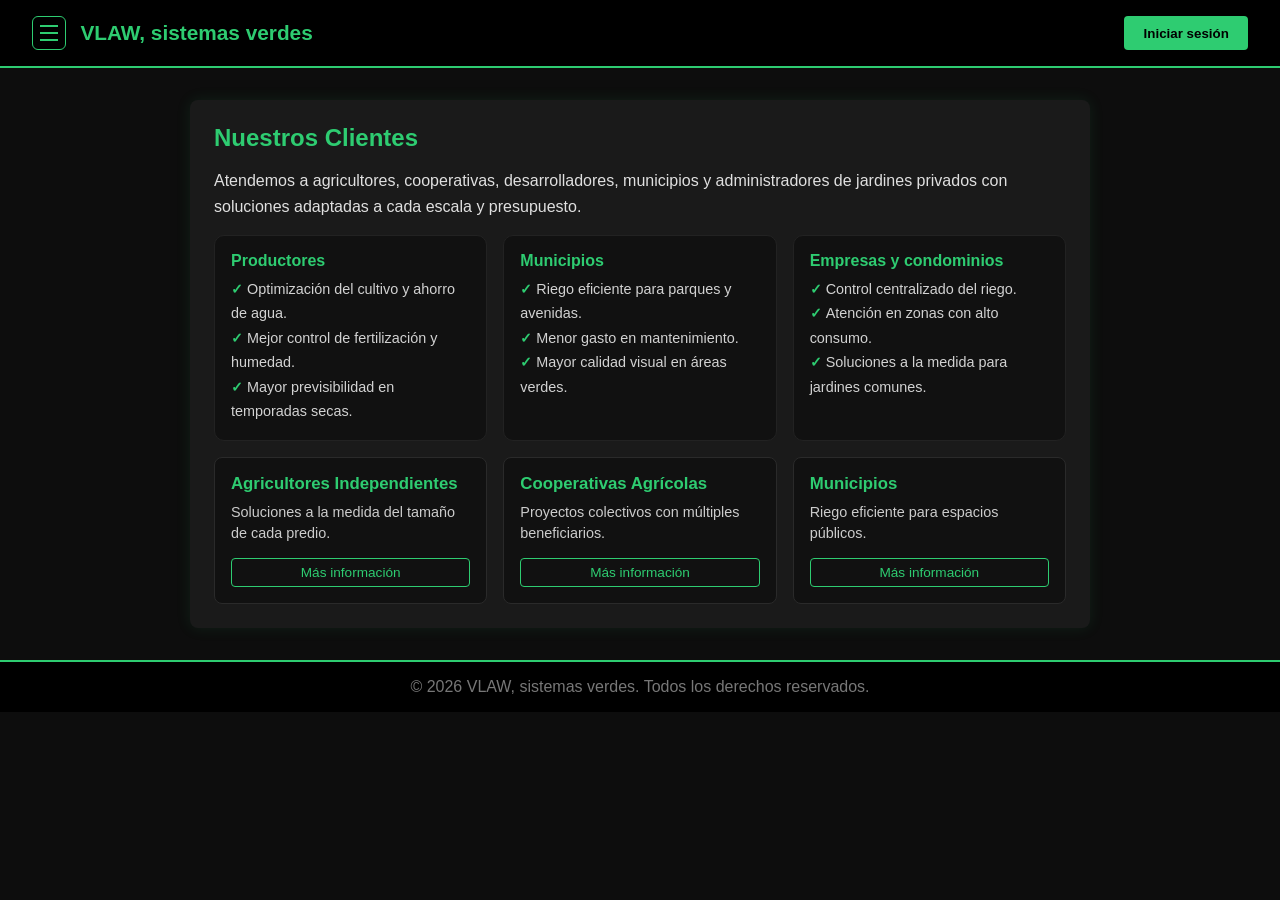
<file: clientes.html>
<!DOCTYPE html>
<html lang="es">
<head>
  <meta charset="UTF-8">
  <meta name="viewport" content="width=device-width, initial-scale=1.0">
  <title>Clientes | VLAW, sistemas verdes</title>
  <link rel="stylesheet" href="styles.css">
</head>
<body>
<div class="topbar" id="topBar">
  <header>
    <div class="brand">
      <button class="menu-toggle" id="menuToggle" aria-label="Abrir menú de navegación" aria-expanded="false">
        <span class="bar"></span><span class="bar"></span><span class="bar"></span>
      </button>
      <h1>VLAW, sistemas verdes</h1>
    </div>
    <div id="authArea">
      <button class="btn" id="loginBtn">Iniciar sesión</button>
      <div id="userPanel">
        <span id="userName" style="color:#2ecc71;"></span>
        <button class="btn" id="logoutBtn">Salir</button>
      </div>
    </div>
  </header>
  <nav class="tabs" id="tabsNav">
        <a href="index.html" class="nav-link" data-page="Inicio">Inicio</a>
        <a href="sobre-nosotros.html" class="nav-link" data-page="Sobre Nosotros">Sobre Nosotros</a>
        <a href="servicios.html" class="nav-link" data-page="Servicios">Servicios</a>
        <a href="sistemas-riego.html" class="nav-link" data-page="Sistemas de Riego">Sistemas de Riego</a>
        <a href="productos.html" class="nav-link" data-page="Productos">Productos</a>
        <a href="proyectos.html" class="nav-link" data-page="Proyectos">Proyectos</a>
        <a href="clientes.html" class="nav-link" data-page="Clientes">Clientes</a>
        <a href="sostenibilidad.html" class="nav-link" data-page="Sostenibilidad">Sostenibilidad</a>
        <a href="preguntas-frecuentes.html" class="nav-link" data-page="Preguntas Frecuentes">Preguntas Frecuentes</a>
        <a href="mi-informacion.html" class="nav-link" data-page="Mi información">Mi información</a>
        <a href="contacto.html" class="nav-link" data-page="Contacto">Contacto</a>
  </nav>
</div>
<main id="contenido">
  <div class="tab-content active">
    <h2>Nuestros Clientes</h2>
      <p>Atendemos a agricultores, cooperativas, desarrolladores, municipios y administradores de jardines privados con soluciones adaptadas a cada escala y presupuesto.</p>
      <div class="split-list">
        <div class="mini-card">
          <h3>Productores</h3>
          <ul>
            <li>Optimización del cultivo y ahorro de agua.</li>
            <li>Mejor control de fertilización y humedad.</li>
            <li>Mayor previsibilidad en temporadas secas.</li>
          </ul>
        </div>
        <div class="mini-card">
          <h3>Municipios</h3>
          <ul>
            <li>Riego eficiente para parques y avenidas.</li>
            <li>Menor gasto en mantenimiento.</li>
            <li>Mayor calidad visual en áreas verdes.</li>
          </ul>
        </div>
        <div class="mini-card">
          <h3>Empresas y condominios</h3>
          <ul>
            <li>Control centralizado del riego.</li>
            <li>Atención en zonas con alto consumo.</li>
            <li>Soluciones a la medida para jardines comunes.</li>
          </ul>
        </div>
      </div>
      <div class="card-grid" id="grid-clientes"></div>
  </div>
</main>
<footer><p>&copy; 2026 VLAW, sistemas verdes. Todos los derechos reservados.</p></footer>

<div class="modal-overlay" id="modalOverlay">
  <div class="modal">
    <button class="close-btn" id="closeModal">&times;</button>
    <div id="loginForm">
      <h2>Iniciar sesión</h2>
      <input type="text" id="loginUser" placeholder="Usuario">
      <input type="password" id="loginPass" placeholder="Contraseña">
      <button class="btn" id="loginSubmit" style="width:100%;">Entrar</button>
      <p class="msg" id="loginMsg"></p>
      <p style="margin-top:1rem;">¿No tienes cuenta? <span class="switch-link" id="showRegister">Regístrate</span></p>
    </div>
    <div id="registerForm" style="display:none;">
      <h2>Crear cuenta</h2>
      <input type="text" id="regName" placeholder="Nombre completo">
      <input type="email" id="regEmail" placeholder="Correo electrónico">
      <input type="tel" id="regPhone" placeholder="Teléfono">
      <input type="text" id="regCity" placeholder="Ciudad">
      <input type="text" id="regCompany" placeholder="Empresa o proyecto">
      <input type="text" id="regUser" placeholder="Usuario">
      <input type="password" id="regPass" placeholder="Contraseña">
      <button class="btn" id="registerSubmit" style="width:100%;">Registrarme</button>
      <p class="msg" id="registerMsg"></p>
      <p style="margin-top:1rem;">¿Ya tienes cuenta? <span class="switch-link" id="showLogin">Inicia sesión</span></p>
    </div>
  </div>
</div>

<script src="app.js"></script>
</body>
</html>
</file>
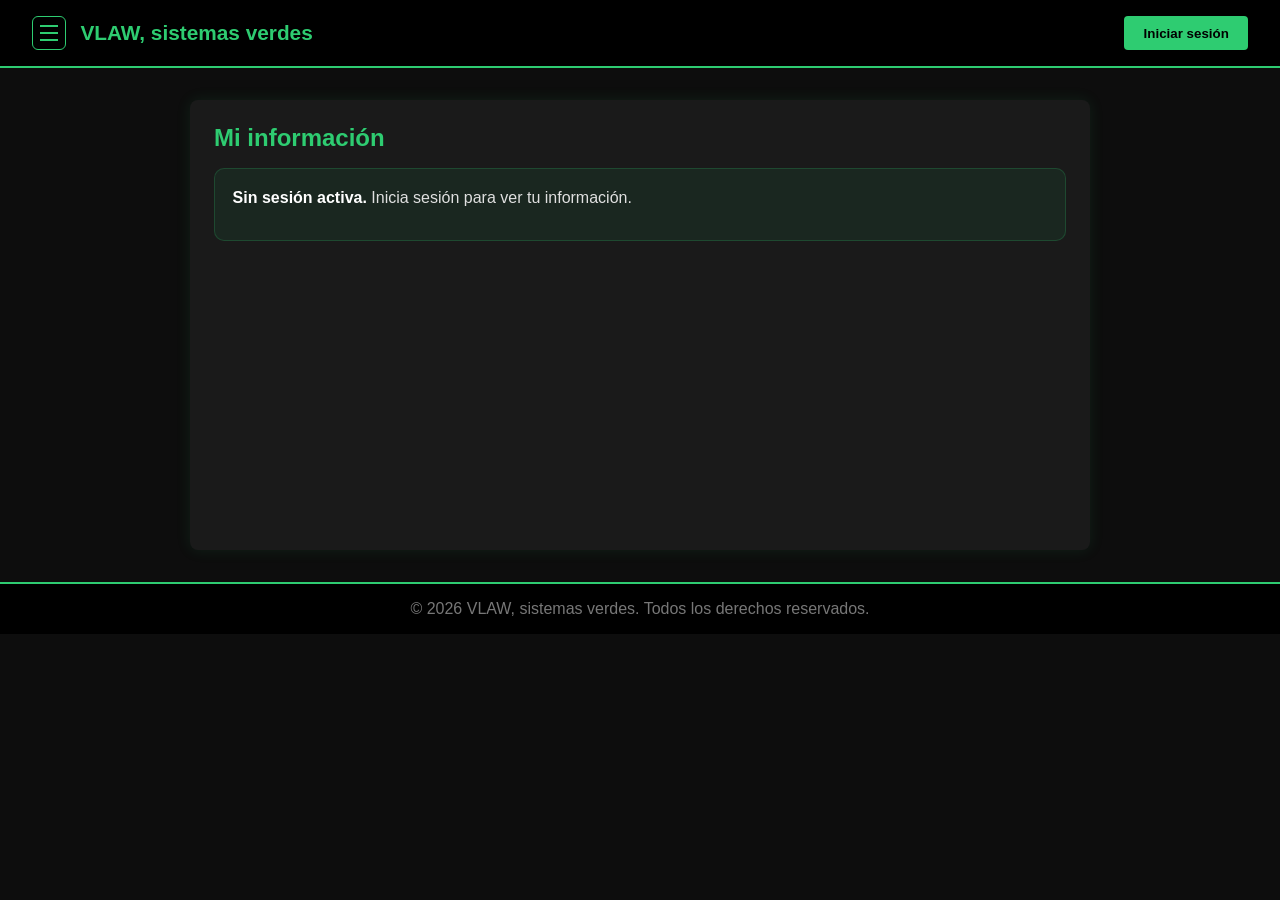
<file: mi-informacion.html>
<!DOCTYPE html>
<html lang="es">
<head>
  <meta charset="UTF-8">
  <meta name="viewport" content="width=device-width, initial-scale=1.0">
  <title>Mi información | VLAW, sistemas verdes</title>
  <link rel="stylesheet" href="styles.css">
</head>
<body>
<div class="topbar" id="topBar">
  <header>
    <div class="brand">
      <button class="menu-toggle" id="menuToggle" aria-label="Abrir menú de navegación" aria-expanded="false">
        <span class="bar"></span><span class="bar"></span><span class="bar"></span>
      </button>
      <h1>VLAW, sistemas verdes</h1>
    </div>
    <div id="authArea">
      <button class="btn" id="loginBtn">Iniciar sesión</button>
      <div id="userPanel">
        <span id="userName" style="color:#2ecc71;"></span>
        <button class="btn" id="logoutBtn">Salir</button>
      </div>
    </div>
  </header>
  <nav class="tabs" id="tabsNav">
        <a href="index.html" class="nav-link" data-page="Inicio">Inicio</a>
        <a href="sobre-nosotros.html" class="nav-link" data-page="Sobre Nosotros">Sobre Nosotros</a>
        <a href="servicios.html" class="nav-link" data-page="Servicios">Servicios</a>
        <a href="sistemas-riego.html" class="nav-link" data-page="Sistemas de Riego">Sistemas de Riego</a>
        <a href="productos.html" class="nav-link" data-page="Productos">Productos</a>
        <a href="proyectos.html" class="nav-link" data-page="Proyectos">Proyectos</a>
        <a href="clientes.html" class="nav-link" data-page="Clientes">Clientes</a>
        <a href="sostenibilidad.html" class="nav-link" data-page="Sostenibilidad">Sostenibilidad</a>
        <a href="preguntas-frecuentes.html" class="nav-link" data-page="Preguntas Frecuentes">Preguntas Frecuentes</a>
        <a href="mi-informacion.html" class="nav-link" data-page="Mi información">Mi información</a>
        <a href="contacto.html" class="nav-link" data-page="Contacto">Contacto</a>
  </nav>
</div>
<main id="contenido">
  <div class="tab-content active">
    <h2>Mi información</h2>
      <div id="miInfoContainer"></div>
  </div>
</main>
<footer><p>&copy; 2026 VLAW, sistemas verdes. Todos los derechos reservados.</p></footer>

<div class="modal-overlay" id="modalOverlay">
  <div class="modal">
    <button class="close-btn" id="closeModal">&times;</button>
    <div id="loginForm">
      <h2>Iniciar sesión</h2>
      <input type="text" id="loginUser" placeholder="Usuario">
      <input type="password" id="loginPass" placeholder="Contraseña">
      <button class="btn" id="loginSubmit" style="width:100%;">Entrar</button>
      <p class="msg" id="loginMsg"></p>
      <p style="margin-top:1rem;">¿No tienes cuenta? <span class="switch-link" id="showRegister">Regístrate</span></p>
    </div>
    <div id="registerForm" style="display:none;">
      <h2>Crear cuenta</h2>
      <input type="text" id="regName" placeholder="Nombre completo">
      <input type="email" id="regEmail" placeholder="Correo electrónico">
      <input type="tel" id="regPhone" placeholder="Teléfono">
      <input type="text" id="regCity" placeholder="Ciudad">
      <input type="text" id="regCompany" placeholder="Empresa o proyecto">
      <input type="text" id="regUser" placeholder="Usuario">
      <input type="password" id="regPass" placeholder="Contraseña">
      <button class="btn" id="registerSubmit" style="width:100%;">Registrarme</button>
      <p class="msg" id="registerMsg"></p>
      <p style="margin-top:1rem;">¿Ya tienes cuenta? <span class="switch-link" id="showLogin">Inicia sesión</span></p>
    </div>
  </div>
</div>

<script src="app.js"></script>
</body>
</html>
</file>
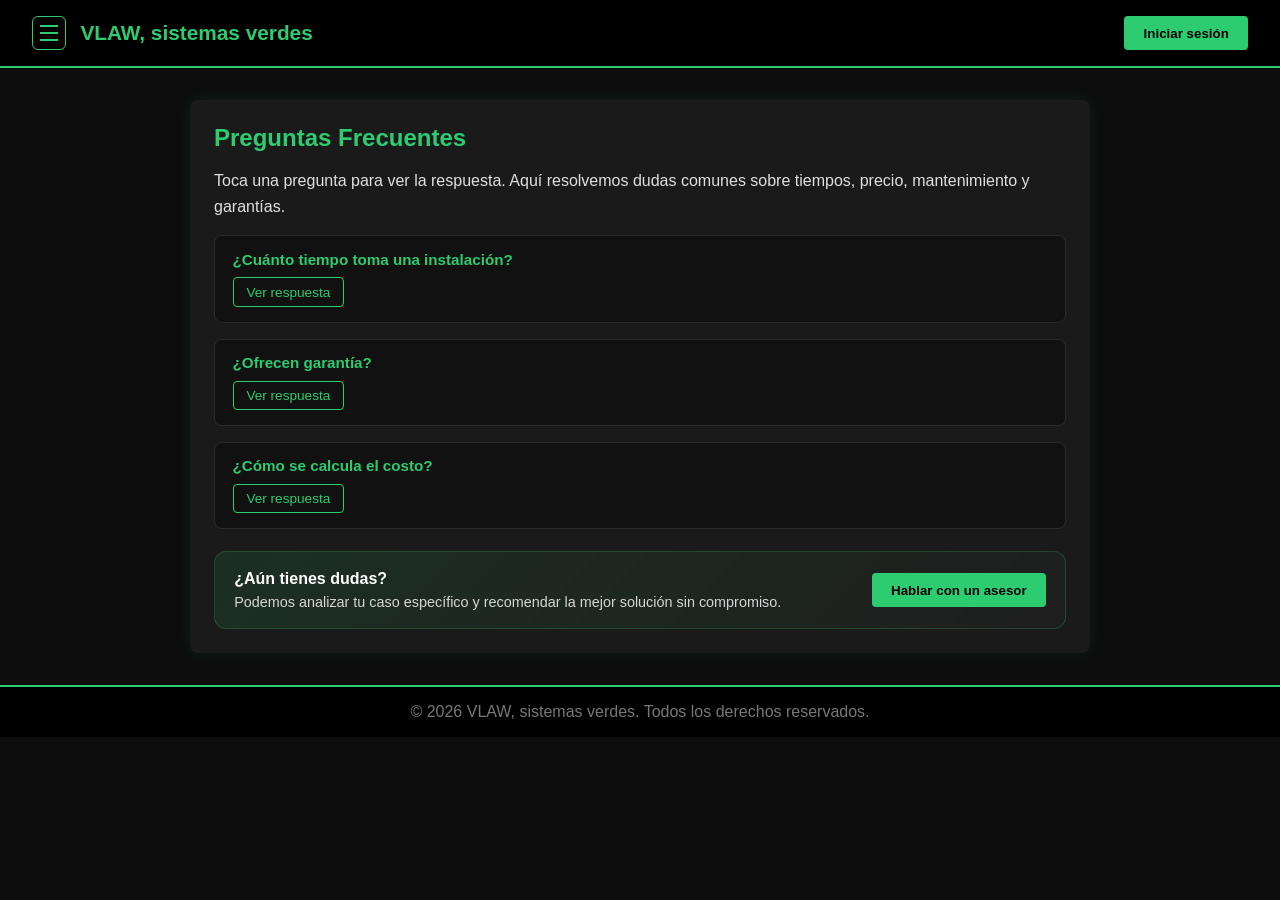
<file: preguntas-frecuentes.html>
<!DOCTYPE html>
<html lang="es">
<head>
  <meta charset="UTF-8">
  <meta name="viewport" content="width=device-width, initial-scale=1.0">
  <title>Preguntas Frecuentes | VLAW, sistemas verdes</title>
  <link rel="stylesheet" href="styles.css">
</head>
<body>
<div class="topbar" id="topBar">
  <header>
    <div class="brand">
      <button class="menu-toggle" id="menuToggle" aria-label="Abrir menú de navegación" aria-expanded="false">
        <span class="bar"></span><span class="bar"></span><span class="bar"></span>
      </button>
      <h1>VLAW, sistemas verdes</h1>
    </div>
    <div id="authArea">
      <button class="btn" id="loginBtn">Iniciar sesión</button>
      <div id="userPanel">
        <span id="userName" style="color:#2ecc71;"></span>
        <button class="btn" id="logoutBtn">Salir</button>
      </div>
    </div>
  </header>
  <nav class="tabs" id="tabsNav">
        <a href="index.html" class="nav-link" data-page="Inicio">Inicio</a>
        <a href="sobre-nosotros.html" class="nav-link" data-page="Sobre Nosotros">Sobre Nosotros</a>
        <a href="servicios.html" class="nav-link" data-page="Servicios">Servicios</a>
        <a href="sistemas-riego.html" class="nav-link" data-page="Sistemas de Riego">Sistemas de Riego</a>
        <a href="productos.html" class="nav-link" data-page="Productos">Productos</a>
        <a href="proyectos.html" class="nav-link" data-page="Proyectos">Proyectos</a>
        <a href="clientes.html" class="nav-link" data-page="Clientes">Clientes</a>
        <a href="sostenibilidad.html" class="nav-link" data-page="Sostenibilidad">Sostenibilidad</a>
        <a href="preguntas-frecuentes.html" class="nav-link" data-page="Preguntas Frecuentes">Preguntas Frecuentes</a>
        <a href="mi-informacion.html" class="nav-link" data-page="Mi información">Mi información</a>
        <a href="contacto.html" class="nav-link" data-page="Contacto">Contacto</a>
  </nav>
</div>
<main id="contenido">
  <div class="tab-content active">
    <h2>Preguntas Frecuentes</h2>
      <p>Toca una pregunta para ver la respuesta. Aquí resolvemos dudas comunes sobre tiempos, precio, mantenimiento y garantías.</p>
      <div class="card-grid faq-grid" id="grid-faq"></div>
      <div class="cta-banner">
        <div>
          <strong style="display:block; color:#fff; margin-bottom:0.3rem;">¿Aún tienes dudas?</strong>
          <span style="color:#d6d6d6; font-size:0.9rem;">Podemos analizar tu caso específico y recomendar la mejor solución sin compromiso.</span>
        </div>
        <button class="btn" id="faqContact">Hablar con un asesor</button>
      </div>
  </div>
</main>
<footer><p>&copy; 2026 VLAW, sistemas verdes. Todos los derechos reservados.</p></footer>

<div class="modal-overlay" id="modalOverlay">
  <div class="modal">
    <button class="close-btn" id="closeModal">&times;</button>
    <div id="loginForm">
      <h2>Iniciar sesión</h2>
      <input type="text" id="loginUser" placeholder="Usuario">
      <input type="password" id="loginPass" placeholder="Contraseña">
      <button class="btn" id="loginSubmit" style="width:100%;">Entrar</button>
      <p class="msg" id="loginMsg"></p>
      <p style="margin-top:1rem;">¿No tienes cuenta? <span class="switch-link" id="showRegister">Regístrate</span></p>
    </div>
    <div id="registerForm" style="display:none;">
      <h2>Crear cuenta</h2>
      <input type="text" id="regName" placeholder="Nombre completo">
      <input type="email" id="regEmail" placeholder="Correo electrónico">
      <input type="tel" id="regPhone" placeholder="Teléfono">
      <input type="text" id="regCity" placeholder="Ciudad">
      <input type="text" id="regCompany" placeholder="Empresa o proyecto">
      <input type="text" id="regUser" placeholder="Usuario">
      <input type="password" id="regPass" placeholder="Contraseña">
      <button class="btn" id="registerSubmit" style="width:100%;">Registrarme</button>
      <p class="msg" id="registerMsg"></p>
      <p style="margin-top:1rem;">¿Ya tienes cuenta? <span class="switch-link" id="showLogin">Inicia sesión</span></p>
    </div>
  </div>
</div>

<script src="app.js"></script>
</body>
</html>
</file>
<file: styles.css>
* { margin: 0; padding: 0; box-sizing: border-box; }
  body { 
    font-family: Arial, sans-serif;
    background: #0d0d0d;
    color: #e0e0e0;
  }

  .topbar { position: relative; }

  header {
    background: #000;
    color: #fff;
    padding: 1rem 2rem;
    display: flex;
    justify-content: space-between;
    align-items: center;
    border-bottom: 2px solid #2ecc71;
  }

  .brand { display: flex; align-items: center; gap: 0.9rem; }

  header h1 { color: #2ecc71; font-size: 1.3rem; }

  .btn {
    background: #2ecc71;
    color: #000;
    border: none;
    padding: 0.6rem 1.2rem;
    border-radius: 4px;
    cursor: pointer;
    font-weight: bold;
  }
  .btn:hover { background: #27ae60; }

  .btn-outline {
    background: none;
    border: 1px solid #2ecc71;
    color: #2ecc71;
  }
  .btn-outline:hover { background: rgba(46, 204, 113, 0.12); }

  /* Botón de menú (hamburguesa) */
  .menu-toggle {
    display: flex;
    flex-direction: column;
    justify-content: center;
    gap: 5px;
    width: 34px;
    height: 34px;
    background: none;
    border: 1px solid #2ecc71;
    border-radius: 6px;
    cursor: pointer;
    padding: 0;
  }
  .menu-toggle .bar {
    display: block;
    width: 18px;
    height: 2px;
    margin: 0 auto;
    background: #2ecc71;
    transition: transform 0.25s ease, opacity 0.25s ease;
  }
  .menu-toggle[aria-expanded="true"] .bar:nth-child(1) { transform: translateY(7px) rotate(45deg); }
  .menu-toggle[aria-expanded="true"] .bar:nth-child(2) { opacity: 0; }
  .menu-toggle[aria-expanded="true"] .bar:nth-child(3) { transform: translateY(-7px) rotate(-45deg); }

  /* Menú desplegable de navegación */
  nav.tabs {
    position: absolute;
    top: 100%;
    left: 2rem;
    display: flex;
    flex-direction: column;
    width: 240px;
    max-height: 0;
    overflow: hidden;
    opacity: 0;
    background: #111;
    border: 1px solid #2ecc71;
    border-radius: 0 0 10px 10px;
    box-shadow: 0 14px 30px rgba(0, 0, 0, 0.5);
    transition: max-height 0.28s ease, opacity 0.2s ease;
    z-index: 60;
  }

  nav.tabs.open {
    max-height: 620px;
    opacity: 1;
    padding: 0.4rem 0;
  }

  nav.tabs button {
    background: none;
    border: none;
    color: #ccc;
    text-align: left;
    padding: 0.7rem 1.1rem;
    cursor: pointer;
    font-size: 0.92rem;
    border-left: 3px solid transparent;
  }

  nav.tabs button:hover { color: #2ecc71; background: rgba(46, 204, 113, 0.06); }
  nav.tabs button.active {
    color: #2ecc71;
    border-left: 3px solid #2ecc71;
    font-weight: bold;
    background: rgba(46, 204, 113, 0.08);
  }

  main {
    max-width: 900px;
    margin: 2rem auto;
    padding: 1.5rem;
    background: #1a1a1a;
    border-radius: 8px;
    box-shadow: 0 0 15px rgba(46, 204, 113, 0.1);
    min-height: 50vh;
  }

  .tab-content { display: none; }
  .tab-content.active { display: block; }

  .tab-content h2 { color: #2ecc71; margin-bottom: 1rem; }
  .tab-content p { line-height: 1.6; margin-bottom: 0.8rem; }

  .rich-layout {
    display: grid;
    grid-template-columns: 1.2fr 0.8fr;
    gap: 1.2rem;
    align-items: center;
    margin: 1.2rem 0 1.6rem;
  }

  .text-stack {
    display: grid;
    gap: 1rem;
  }

  .highlight-box {
    background: rgba(46, 204, 113, 0.08);
    border: 1px solid rgba(46, 204, 113, 0.2);
    border-radius: 10px;
    padding: 1rem 1.1rem;
  }

  .highlight-box strong {
    color: #fff;
  }

  .section-quote {
    margin: 1rem 0;
    padding: 1rem 1.1rem;
    border-left: 3px solid #2ecc71;
    background: rgba(255,255,255,0.02);
    color: #d9d9d9;
    font-style: italic;
  }

  .image-panel {
    border-radius: 12px;
    overflow: hidden;
    border: 1px solid rgba(46, 204, 113, 0.2);
    box-shadow: 0 10px 24px rgba(0,0,0,0.25);
  }

  .image-panel img {
    width: 100%;
    height: 100%;
    min-height: 240px;
    object-fit: cover;
    display: block;
  }
   
  .split-list {
    display: grid;
    grid-template-columns: repeat(auto-fit, minmax(220px, 1fr));
    gap: 1rem;
    margin-top: 1rem;
  }

  .mini-card {
    background: #111;
    border: 1px solid #222;
    border-radius: 10px;
    padding: 1rem;
  }

  .mini-card h3 {
    color: #2ecc71;
    margin-bottom: 0.4rem;
    font-size: 1rem;
  }

  .mini-card ul {
    list-style: none;
    padding-left: 0;
    color: #d2d2d2;
    line-height: 1.7;
    font-size: 0.9rem;
  }

  .mini-card li::before {
    content: "✓ ";
    color: #2ecc71;
    font-weight: bold;
  }

  .process-grid {
    display: grid;
    grid-template-columns: repeat(auto-fit, minmax(180px, 1fr));
    gap: 0.9rem;
    margin-top: 1rem;
  }

  .step {
    background: #101010;
    border: 1px solid #262626;
    border-radius: 10px;
    padding: 1rem;
    position: relative;
  }

  .step .num {
    width: 28px;
    height: 28px;
    border-radius: 50%;
    background: #2ecc71;
    color: #000;
    display: inline-flex;
    align-items: center;
    justify-content: center;
    font-weight: bold;
    margin-bottom: 0.6rem;
  }

  .step h3 {
    color: #fff;
    font-size: 0.96rem;
    margin-bottom: 0.35rem;
  }

  .step p {
    font-size: 0.84rem;
    color: #b9b9b9;
    margin-bottom: 0;
  }

  .cta-banner {
    margin-top: 1.4rem;
    padding: 1.1rem 1.2rem;
    background: linear-gradient(135deg, rgba(46,204,113,0.12), rgba(255,255,255,0.02));
    border: 1px solid rgba(46,204,113,0.22);
    border-radius: 12px;
    display: flex;
    justify-content: space-between;
    gap: 1rem;
    align-items: center;
    flex-wrap: wrap;
  }

  .user-form {
    display: grid;
    grid-template-columns: repeat(auto-fit, minmax(220px, 1fr));
    gap: 1rem;
    margin-top: 1.2rem;
    background: #111;
    border: 1px solid #242424;
    border-radius: 12px;
    padding: 1.2rem;
  }

  .field {
    display: flex;
    flex-direction: column;
    gap: 0.4rem;
  }

  .field label {
    color: #dcdcdc;
    font-size: 0.85rem;
  }

  .field input,
  .field textarea {
    width: 100%;
    background: #0d0d0d;
    border: 1px solid #303030;
    border-radius: 8px;
    color: #fff;
    padding: 0.7rem 0.8rem;
    font: inherit;
  }

  .field textarea {
    min-height: 110px;
    resize: vertical;
  }

  .user-form .full-width {
    grid-column: 1 / -1;
  }

  @media (max-width: 700px) {
    .rich-layout {
      grid-template-columns: 1fr;
    }

    .cta-banner {
      align-items: flex-start;
      flex-direction: column;
    }
  }

  /* ---- Inicio visual (hero, stats, features) ---- */
  .hero { text-align: center; padding: 1rem 0.5rem 2rem; }

  .eyebrow {
    display: inline-block;
    color: #2ecc71;
    text-transform: uppercase;
    letter-spacing: 0.14em;
    font-size: 0.72rem;
    font-weight: bold;
    margin-bottom: 0.9rem;
  }

  .hero-title {
    font-size: clamp(1.7rem, 4vw, 2.5rem);
    line-height: 1.18;
    color: #fff;
    font-weight: 800;
    margin-bottom: 1rem;
  }   

  .hero-sub { 
    max-width: 540px;
    margin: 0 auto 1.6rem;
    color: #bbb;
    line-height: 1.65;
  }

  .hero-actions {
    display: flex;
    gap: 0.8rem;
    justify-content: center;
    flex-wrap: wrap;
  }

  .wave-divider { line-height: 0; margin: 1.6rem -1.5rem 0; }
  .wave-divider svg { width: 100%; height: 36px; display: block; }
  .wave-divider path { fill: rgba(46, 204, 113, 0.1); }

  .stat-grid {
    display: grid;
    grid-template-columns: repeat(auto-fit, minmax(120px, 1fr));
    gap: 1rem;
    text-align: center;
    margin: 1.8rem 0 2.2rem;
  }

  .stat-num { display: block; font-size: 1.7rem; font-weight: 800; color: #2ecc71; }
  .stat-label { display: block; font-size: 0.75rem; color: #999; margin-top: 0.25rem; }

  .feature-grid {
    display: grid;
    grid-template-columns: repeat(auto-fit, minmax(210px, 1fr));
    gap: 1.1rem;
  }

  .feature {
    background: #111;
    border: 1px solid #222;
    border-radius: 10px;
    padding: 1.4rem 1.1rem;
    text-align: center;
    transition: border-color 0.2s ease, transform 0.2s ease;
  }
  .feature:hover { border-color: #2ecc71; transform: translateY(-3px); }

  .feature-icon {
    width: 42px;
    height: 42px;
    margin: 0 auto 0.8rem;
    color: #2ecc71;
  }

  .feature h3 { color: #fff; font-size: 1rem; margin-bottom: 0.4rem; }
  .feature p { font-size: 0.85rem; color: #aaa; line-height: 1.55; margin-bottom: 0; }

  footer {
    text-align: center;
    padding: 1rem;
    background: #000;
    color: #777;
    border-top: 2px solid #2ecc71;
  }

  /* Modal de usuarios */
  .modal-overlay {
    display: none;
    position: fixed;
    top: 0; left: 0; right: 0; bottom: 0;
    background: rgba(0,0,0,0.8);
    justify-content: center;
    align-items: center;
    z-index: 100;
  }
  .modal-overlay.active { display: flex; }

  .modal {
    background: #1a1a1a;
    border: 1px solid #2ecc71;
    padding: 2rem;
    border-radius: 8px;
    width: 90%;
    max-width: 350px;
  }

  .modal h2 { color: #2ecc71; margin-bottom: 1rem; }

  .modal input {
    width: 100%;
    padding: 0.6rem;
    margin-bottom: 0.8rem;
    background: #0d0d0d;
    border: 1px solid #333;
    color: #fff;
    border-radius: 4px;
  }

  .modal .switch-link {
    color: #2ecc71;
    cursor: pointer;
    font-size: 0.85rem;
    text-decoration: underline;
  }

  .modal .close-btn {
    background: none;
    border: none;
    color: #aaa;
    float: right;
    cursor: pointer;
    font-size: 1.2rem;
  }

  .msg { font-size: 0.85rem; margin-top: 0.5rem; }
  .msg.error { color: #e74c3c; }
  .msg.success { color: #2ecc71; }

  #userPanel { display: none; align-items: center; gap: 0.8rem; }

  /* Tarjetas dinámicas genéricas (usadas en todas las pestañas) */
  .card-grid {
    display: grid;
    grid-template-columns: repeat(auto-fit, minmax(230px, 1fr));
    gap: 1rem;
    margin-top: 1rem;
  }

  .info-card {
    background: #111;
    border: 1px solid #2a2a2a;
    border-radius: 8px;
    padding: 1rem;
    transition: border-color 0.2s ease, transform 0.2s ease;
  }

  .info-card:hover {
    border-color: #2ecc71;
    transform: translateY(-2px);
  }

  .info-card h3 {
    color: #2ecc71;
    margin-bottom: 0.5rem;
    font-size: 1.05rem;
  }

  .info-card p {
    font-size: 0.9rem;
    line-height: 1.5;
    color: #ccc;
    margin-bottom: 0.8rem;
  }

  .info-card .info-btn {
    background: none;
    border: 1px solid #2ecc71;
    color: #2ecc71;
    padding: 0.4rem 0.8rem;
    border-radius: 4px;
    cursor: pointer;
    font-size: 0.85rem;
    width: 100%;
  }

  .info-card .info-btn:hover {
    background: #2ecc71;
    color: #000;
  }

  /* Recuadro dinámico de "más información" */
  .info-box {
    display: none;
    margin-top: 0.8rem;
    padding-top: 0.8rem;
    border-top: 1px dashed #333;
  }

  .info-box.active { display: block; }

  .info-box .detalle-text {
    font-size: 0.87rem;
    line-height: 1.55;
    color: #ccc;
    margin-bottom: 0.4rem;
  }

  .info-box .info-img {
    display: block;
    width: 100%;
    height: 150px;
    object-fit: cover;
    border-radius: 6px;
    margin-bottom: 0.7rem;
    background: #0d0d0d;
  }

  .info-box .img-credit {
    font-size: 0.7rem;
    color: #666;
    margin-bottom: 0;
  }

  /* Variante acordeón para Preguntas Frecuentes */
  .faq-grid { grid-template-columns: 1fr; }
  .faq-grid .info-card { padding: 0.9rem 1.1rem; }
  .faq-grid .info-card h3 { font-size: 0.95rem; margin-bottom: 0; }
  .faq-grid .info-btn { width: auto; margin-top: 0.6rem; }
/* Navegación entre páginas HTML */
nav.tabs a.nav-link { text-decoration:none; display:block; color:#ccc; }
nav.tabs a.nav-link.active { color:#2ecc71; border-left:3px solid #2ecc71; font-weight:bold; background:rgba(46,204,113,.08); }
nav.tabs a.nav-link:hover { color:#2ecc71; background:rgba(46,204,113,.06); }
</file>
